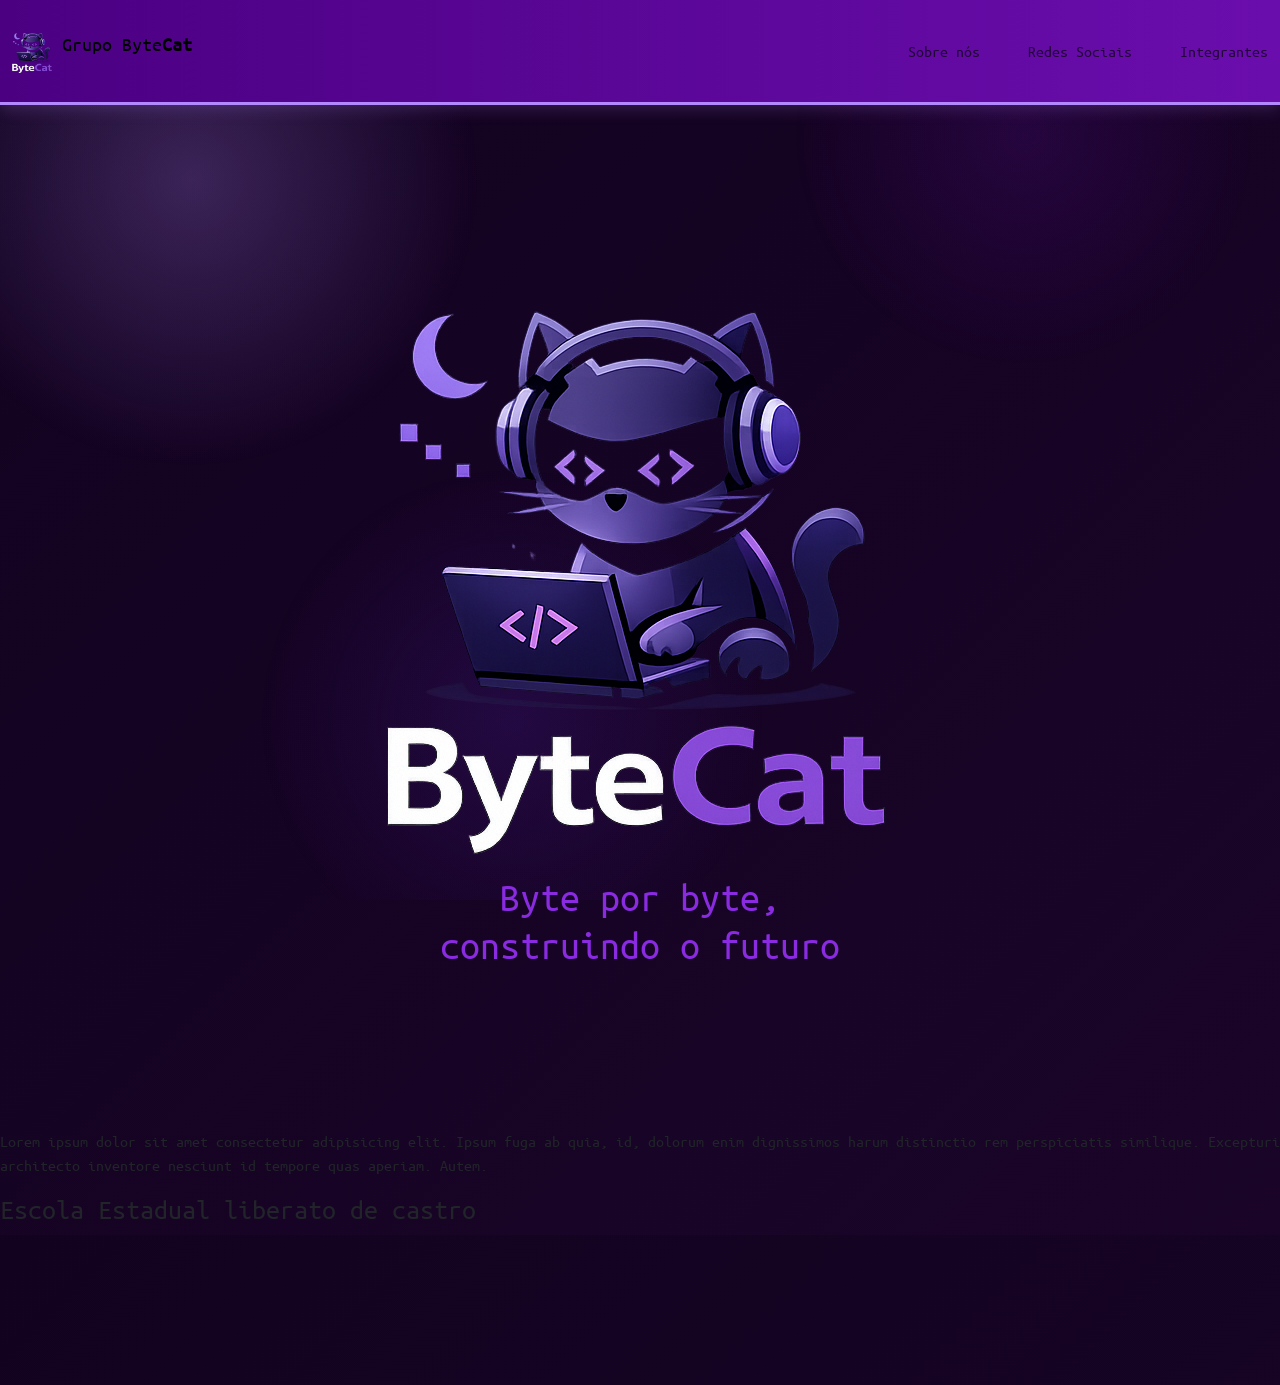
<file: index.html>
<!DOCTYPE html>
<html lang="pt-br">
<head>
    <meta charset="UTF-8">
    <meta name="viewport" content="width=device-width, initial-scale=1.0">
    <title>ByteCat - Grupo de Informática</title>
    <link rel="stylesheet" href="/assets/css/main.css">
    <link rel="stylesheet" href="assets/bootstrap/bootstrap.min.css">
    <script type="module" src="/assets/js/lib.js"></script>
</head>
<body>
    <header>
        <navbar-bc></navbar-bc>
    </header>
    <article>
        <div>
            <div class="text-center">
                <div class="position-relative d-inline-block">
                    <img src="/assets/img/bytecat_logo_1024.png" alt="Mascote do grupo ByteCat" class="img-fluid">
                    <h2 class="position-absolute w-50 h-50 start-50 translate-middle fs-1" style="color: blueviolet;">Byte por byte, construindo o futuro</h2>
                </div>
            </div>
            <p>Lorem ipsum dolor sit amet consectetur adipisicing elit. Ipsum fuga ab quia, id, dolorum enim dignissimos harum distinctio rem perspiciatis similique. Excepturi architecto inventore nesciunt id tempore quas aperiam. Autem.</p>
        </div>
        

        <div>
            <h3>Escola Estadual liberato de castro</h3>
        </div>
    </article>
    <footer>

    </footer>
</body>
</html>
</file>
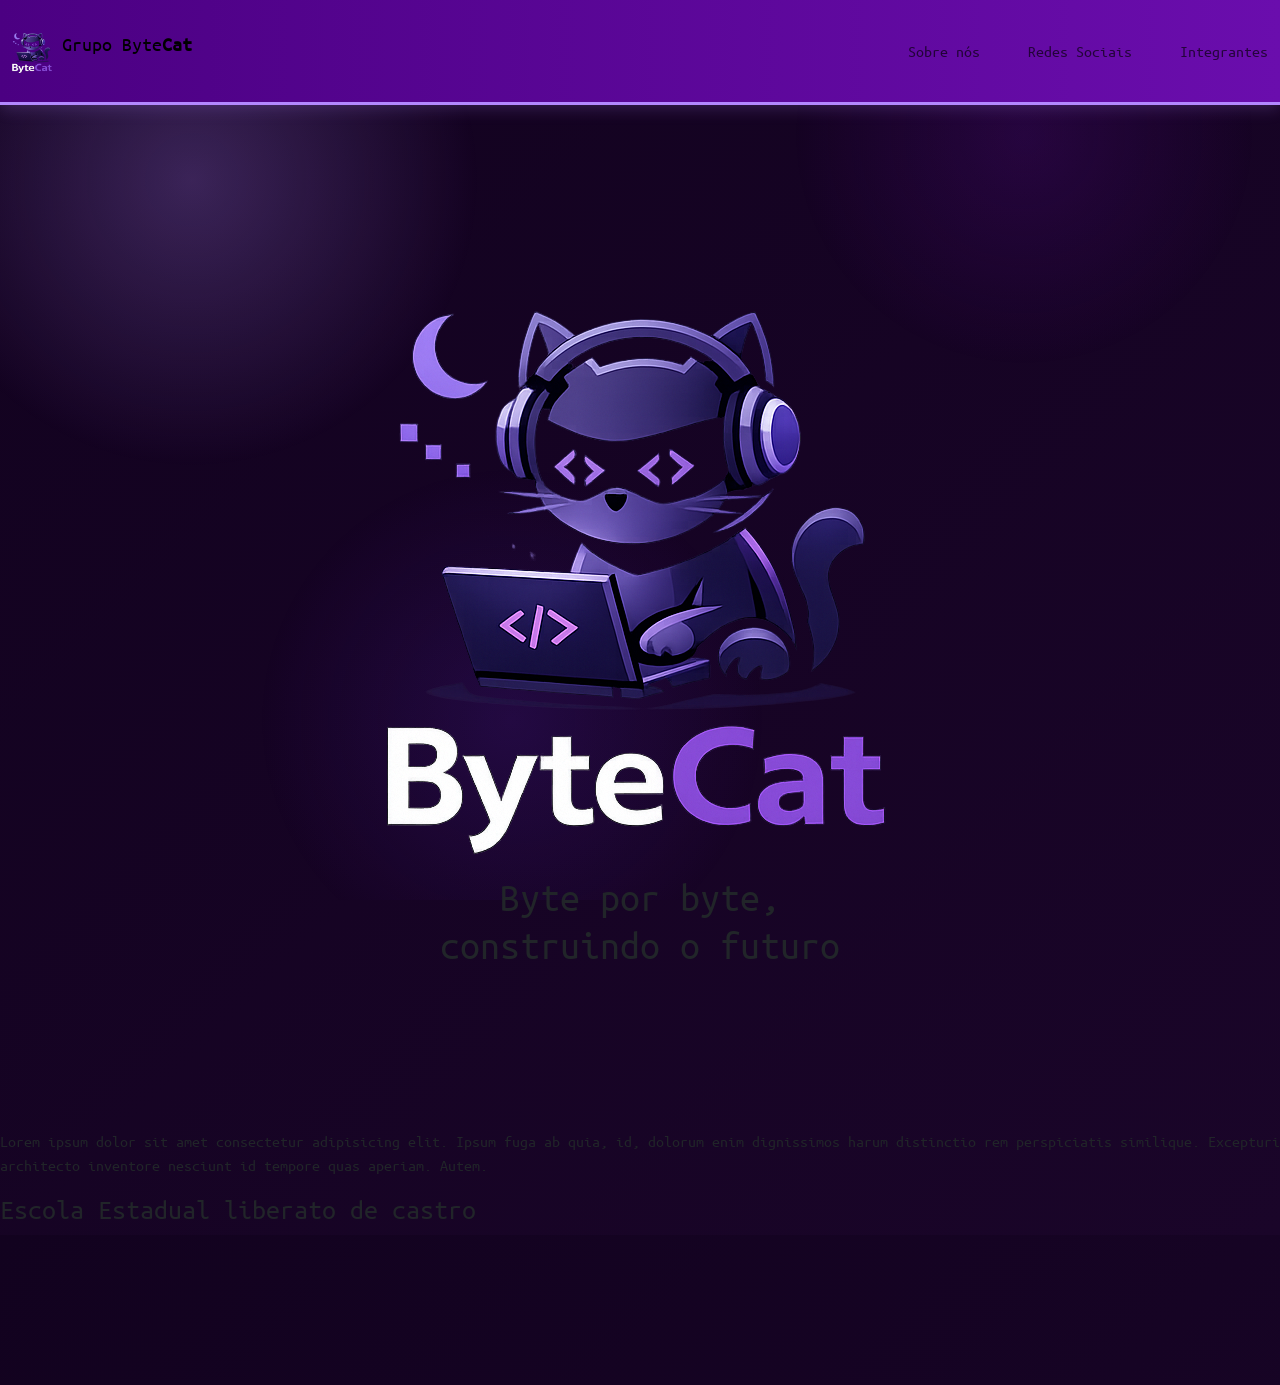
<file: site-grupo/index.html>
<!DOCTYPE html>
<html lang="pt-br">
<head>
    <meta charset="UTF-8">
    <meta name="viewport" content="width=device-width, initial-scale=1.0">
    <title>ByteCat - Grupo de Informática</title>
    <link rel="stylesheet" href="/assets/css/main.css">
    <link rel="stylesheet" href="assets/bootstrap/bootstrap.min.css">
    <script type="module" src="/assets/js/lib.js"></script>
</head>
<body>
    <header>
        <navbar-bc></navbar-bc>
    </header>
    <article>
        <div>
            <div class="text-center">
                <div class="position-relative d-inline-block">
                    <img src="/assets/img/bytecat_logo_1024.png" alt="Mascote do grupo ByteCat" class="img-fluid">
                    <h2 class="position-absolute w-50 h-50 start-50 translate-middle fs-1">Byte por byte, construindo o futuro</h2>
                </div>
            </div>
            <p>Lorem ipsum dolor sit amet consectetur adipisicing elit. Ipsum fuga ab quia, id, dolorum enim dignissimos harum distinctio rem perspiciatis similique. Excepturi architecto inventore nesciunt id tempore quas aperiam. Autem.</p>
        </div>
        

        <div>
            <h3>Escola Estadual liberato de castro</h3>
        </div>
    </article>
    <footer>

    </footer>
</body>
</html>
</file>
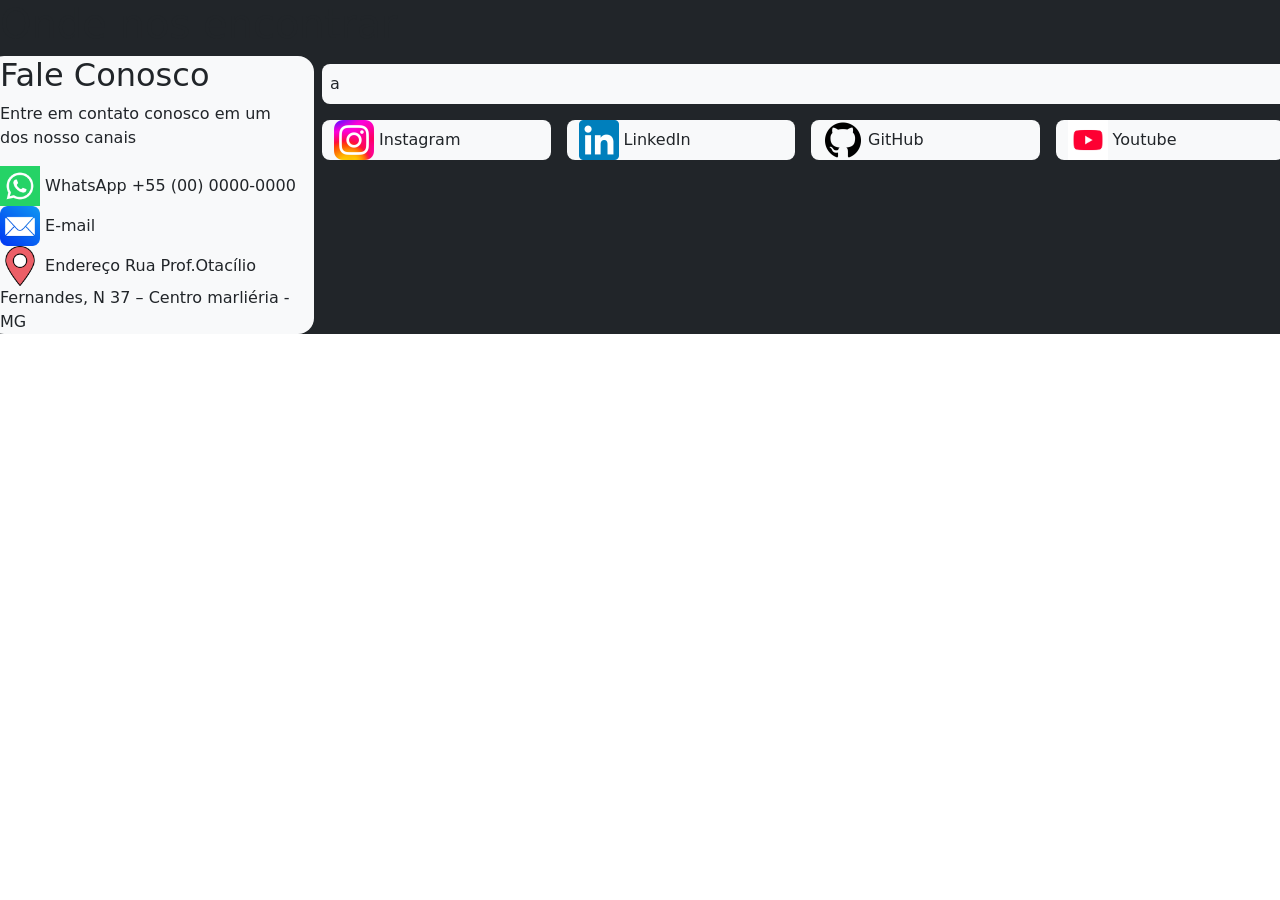
<file: redes.html>
<!DOCTYPE html>
<html lang="pt-br">

<head>
    <meta charset="UTF-8">
    <meta name="viewport" content="width=device-width, initial-scale=1.0">
    <title>Redes</title>

    <script type="module" src="assets/js/lib.js"></script>
    <link href="https://cdn.jsdelivr.net/npm/bootstrap@5.3.8/dist/css/bootstrap.min.css" rel="stylesheet" integrity="sha384-sRIl4kxILFvY47J16cr9ZwB07vP4J8+LH7qKQnuqkuIAvNWLzeN8tE5YBujZqJLB" crossorigin="anonymous">
    <script defer src="https://cdn.jsdelivr.net/npm/bootstrap@5.3.8/dist/js/bootstrap.bundle.min.js" integrity="sha384-FKyoEForCGlyvwx9Hj09JcYn3nv7wiPVlz7YYwJrWVcXK/BmnVDxM+D2scQbITxI" crossorigin="anonymous"></script>
</head>

<body>
    <header>


    </header>
    <main class="bg-dark">
        <div>
            <h1>Onde nos encontrar
            </h1>
        </div>
        <div class="row">
            <div class="col-3 bg-light rounded-4">
                <div>
                    <h2>Fale Conosco
                    </h2>
                    <p>Entre em contato conosco em um dos nosso canais
                    </p>
                </div>
                <div>
                    <img width="40" src="assets\img\whatzapp.png" alt="whatzapp">
                    <span>WhatsApp</span>
                    <span>+55 (00) 0000-0000</span>
                </div>
                <div>
                    <img width="40" src="assets\img\email.png" alt="email">
                    <span>E-mail</span>
                    <span></span>
                </div>
                <div>
                    <img width="40" src="assets\img\endereço.png" alt="endereço">
                    <span>Endereço</span>
                    <span>Rua Prof.Otacílio</span>
                    <span>Fernandes, N 37 – Centro</span>
                    <span>marliéria -MG</span>
                </div>
            </div>
            <div class="col-9">
                <div class="row">
                    <div class="col-12 bg-light p-2 m-2 rounded-3">
                        a
                    </div>
                    <div class="col bg-light rounded-3 m-2">
                        <img width="40" src="assets\img\Instagram.webp" alt="Instagram">
                        <span>Instagram</span>
                        <span></span>
                    </div>
                    <div class="col bg-light rounded-3 m-2">
                        <img width="40" src="assets\img\linkedin.png" alt="linkedin">
                        <span>LinkedIn</span>
                        <span></span>
                    </div>
                    <div class="col bg-light rounded-3 m-2">
                        <img width="40" src="assets\img\github2.png" alt="GitHub">
                        <span>GitHub</span>
                        <span></span>
                    </div>
                    <div class="col bg-light rounded-3 m-2">
                        <img width="40" src="assets\img\youtube.jpg" alt="youtube">
                        <span>Youtube</span>
                        <span></span>
                    </div>
                </div>
            </div>
        </div>
        


    </main>

    <footer></footer>










</body>

</html>
</file>
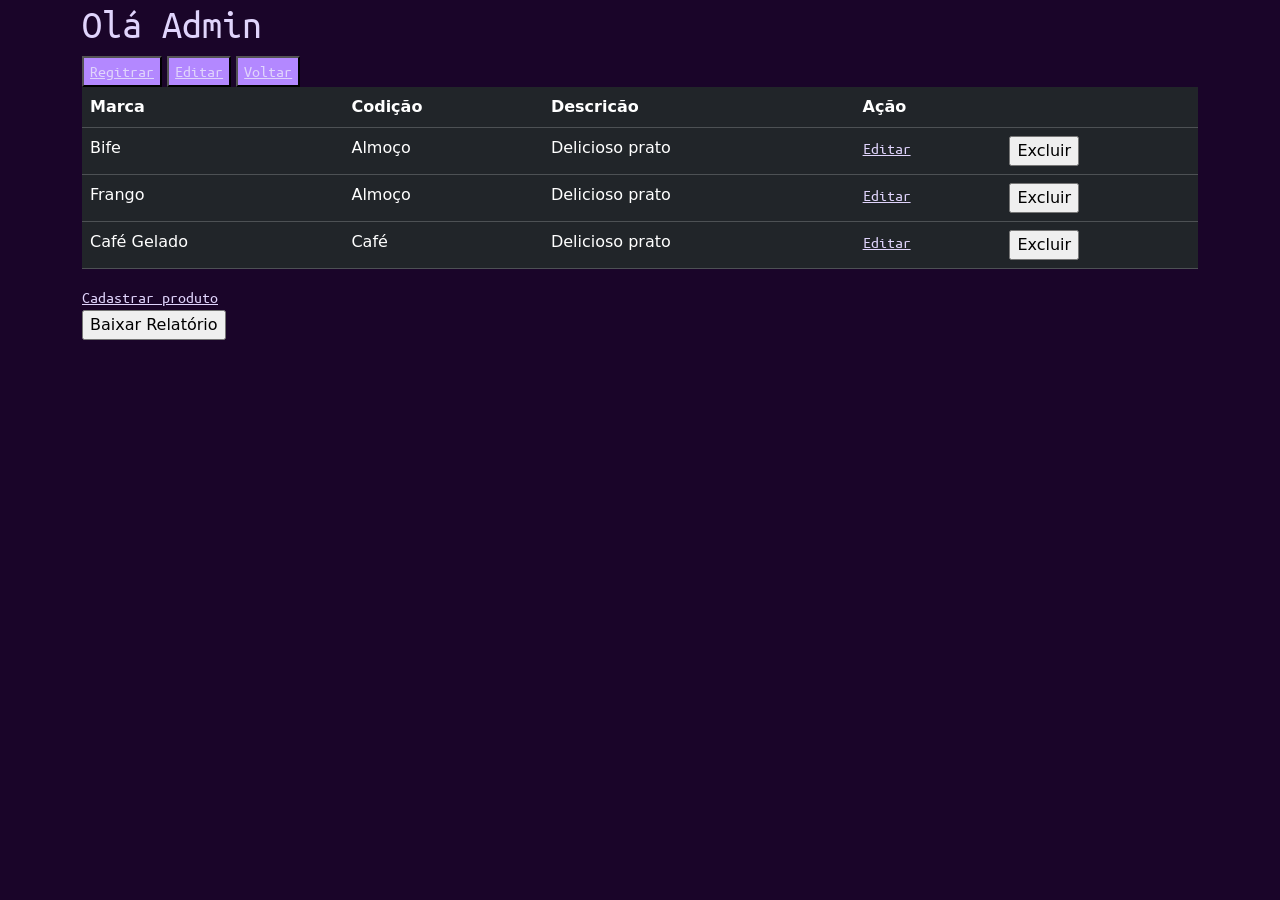
<file: trabalho-grupo/admin.html>
<!DOCTYPE html>
<html lang="en">

<head>
    <meta charset="UTF-8">
    <meta name="viewport" content="width=device-width, initial-scale=1.0">
    <title>Document</title>
    <!--Estilização-->
    <link rel="stylesheet" href="assets/bootstrap/css/bootstrap.min.css">
    <link rel="stylesheet" href="assets/css/main.css">
    <script src="assets/bootstrap/js/bootstrap.min.js"></script>
    <!--Lib-->
    <script type="module" src="assets/JS/lib.js"></script>
</head>

<body class="container">
    <section class="container p-0 m-0">
        <div>
            <h1>Olá Admin</h1>
            <button><a href="form.html">Regitrar</a></button>
            <button><a href="edit.html">Editar</a></button>
            <button><a href="index.html">Voltar</a></button>
        </div>
        <table class="table table-dark table-hover">
            <thead>
                <tr>
                    <th>Marca</th>
                    <th>Codição</th>
                    <th>Descricão</th>
                    <th colspan="2">Ação</th>
                </tr>
            </thead>
            <tbody>
                <tr>
                    <td>Bife</td>
                    <td>Almoço</td>
                    <td>Delicioso prato</td>
                    <td><a class="botao-editar" href="edit.html">Editar</a></td>
                    <td>
                        <form>
                            <input type="button" class="" value="Excluir">
                        </form>
                    </td>

                </tr>
                <tr>
                    <td>Frango</td>
                    <td>Almoço</td>
                    <td>Delicioso prato</td>
                    <td><a class="botao-editar" href="edit.html">Editar</a></td>
                    <td>
                        <form>
                            <input type="button" class="" value="Excluir">
                        </form>
                    </td>
                </tr>
                <tr>
                    <td>Café Gelado</td>
                    <td>Café</td>
                    <td>Delicioso prato</td>
                    <td><a class="botao-editar" href="edit.html">Editar</a></td>
                    <td>
                        <form>
                            <input type="button" class="" value="Excluir">
                        </form>
                    </td>
                </tr>
            </tbody>
        </table>
        <a class="botao-cadastrar" href="form.html">Cadastrar produto</a>
        <form action="#" method="post">
            <input type="submit" class="botao-cadastrar" value="Baixar Relatório" />
        </form>
    </section>
</body>

</html>
</file>
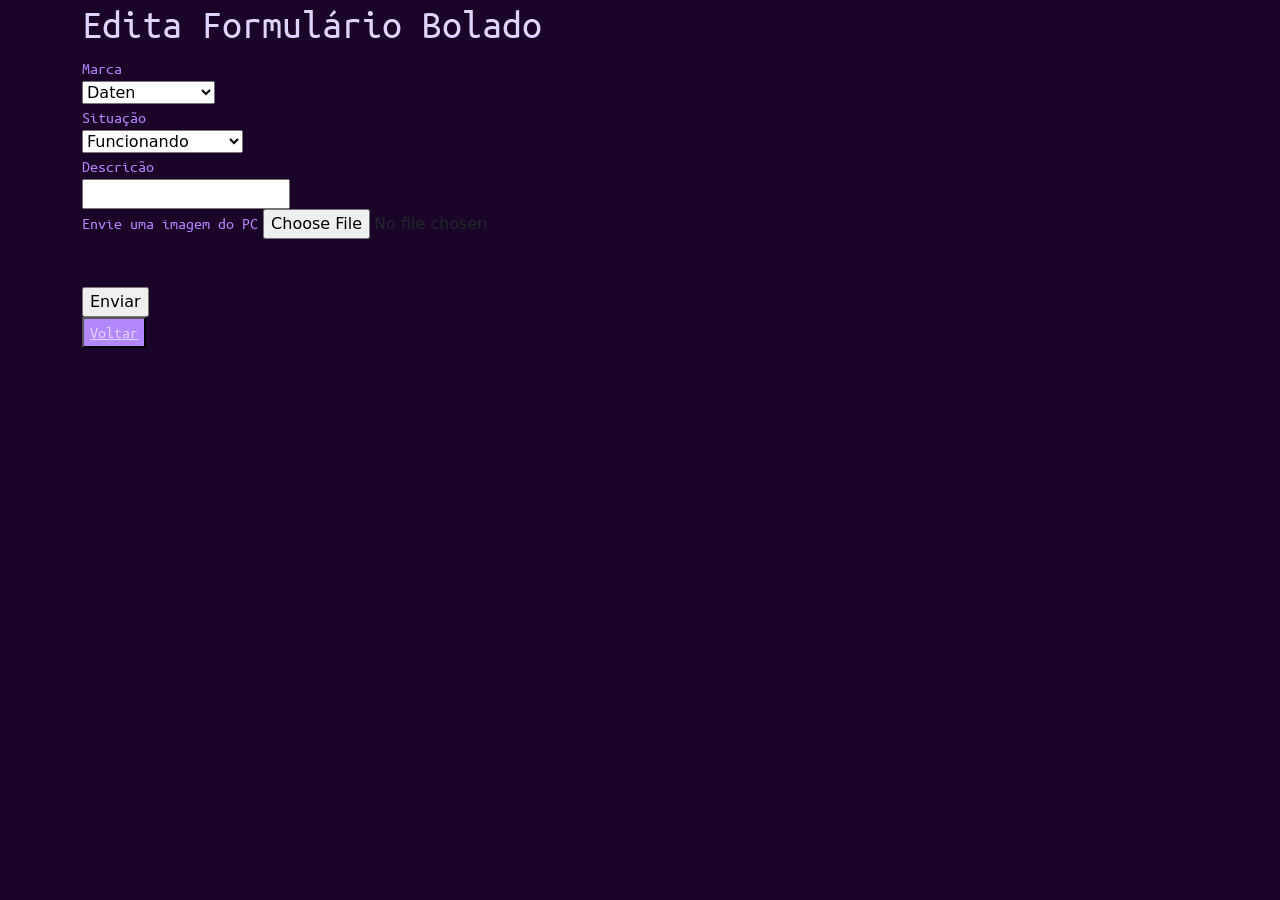
<file: trabalho-grupo/edit.html>
<!DOCTYPE html>
<html lang="pt-br">

<head>
    <meta charset="UTF-8">
    <meta name="viewport" content="width=device-width, initial-scale=1.0">
    <title>Formulário</title>
    <!--Estilização-->
    <link rel="stylesheet" href="assets/bootstrap/css/bootstrap.min.css">
    <link rel="stylesheet" href="assets/css/main.css">
    <script src="assets/bootstrap/js/bootstrap.min.js"></script>
    <!--Lib-->
    <script type="module" src="assets/JS/lib.js"></script>
</head>

<body class="container">
    <h1>Edita Formulário Bolado</h1>
    <form action="" method="post">
        <fieldset>
            <label for="marca">Marca</label> <br>
            <select name="marca" id="marca">
                <option value="DATEN">Daten</option>
                <option value="POSITIVO_NOVO">Postivo Novo</option>
                <option value="POSITIVO_VELHO">Positivo Velho</option>
            </select>
        </fieldset>

        <fieldset>
            <label for="situacao">Situação</label> <br>
            <select name="situacao" id="situacao">
                <option value="FUNCIONANDO">Funcionando</option>
                <option value="NAO_FUNCIONANDO">Não Funcionando</option>
            </select>
        </fieldset>

        <fieldset>
            <label for="desc">Descricão</label> <br>
            <input type="text" name="nota" id="nota">
        </fieldset>

        <fieldset>
            <label for="imagem">Envie uma imagem do PC</label>
            <input type="file" name="imagem" accept="image/*" id="imagem" placeholder="Envie uma imagem">
        </fieldset>

        <fieldset>
            <label for=""></label>
        </fieldset>

        <br>

        <input type="submit" value="Enviar">

    </form>
    <button><a href="admin.html">Voltar</a></button>
</body>

</html>
</file>
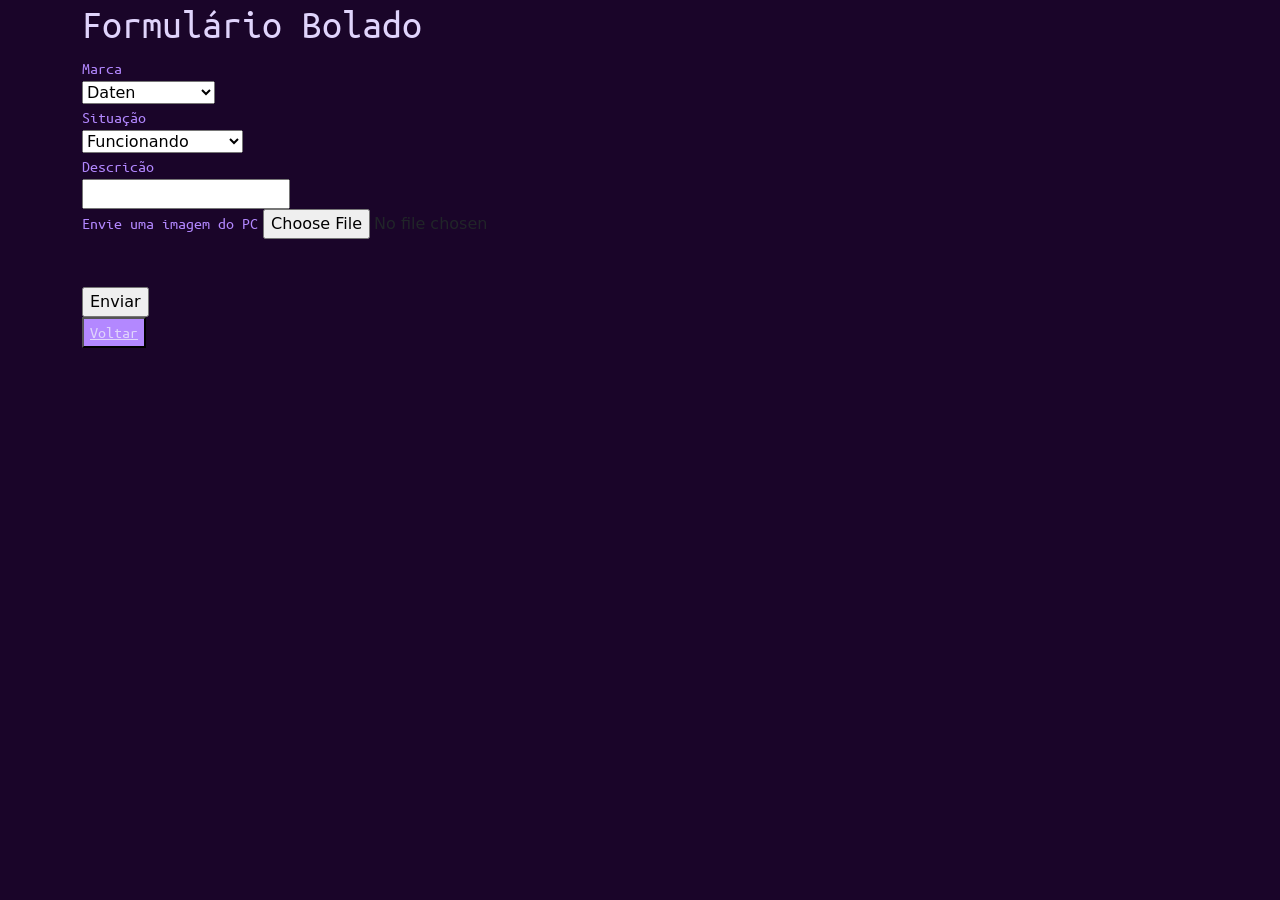
<file: trabalho-grupo/form.html>
<!DOCTYPE html>
<html lang="pt-br">

<head>
    <meta charset="UTF-8">
    <meta name="viewport" content="width=device-width, initial-scale=1.0">
    <title>Formulário</title>
    <!--Estilização-->
    <link rel="stylesheet" href="assets/bootstrap/css/bootstrap.min.css">
    <link rel="stylesheet" href="assets/css/main.css">
    <script src="assets/bootstrap/js/bootstrap.min.js"></script>
    <!--Lib-->
    <script type="module" src="assets/JS/lib.js"></script>
</head>

<body class="container">
    <h1>Formulário Bolado</h1>
    <form action="" method="post">
        <fieldset>
            <label for="marca">Marca</label> <br>
            <select name="marca" id="marca">
                <option value="DATEN">Daten</option>
                <option value="POSITIVO_NOVO">Postivo Novo</option>
                <option value="POSITIVO_VELHO">Positivo Velho</option>
            </select>
        </fieldset>

        <fieldset>
            <label for="situacao">Situação</label> <br>
            <select name="situacao" id="situacao">
                <option value="FUNCIONANDO">Funcionando</option>
                <option value="NAO_FUNCIONANDO">Não Funcionando</option>
            </select>
        </fieldset>

        <fieldset>
            <label for="desc">Descricão</label> <br>
            <input type="text" name="nota" id="nota">
        </fieldset>

        <fieldset>
            <label for="imagem">Envie uma imagem do PC</label>
            <input type="file" name="imagem" accept="image/*" id="imagem" placeholder="Envie uma imagem">
        </fieldset>

        <fieldset>
            <label for=""></label>
        </fieldset>

        <br>

        <input type="submit" value="Enviar">

    </form>
    <button><a href="admin.html">Voltar</a></button>
</body>

</html>
</file>
<file: assets/css/main.css>
:root {
       --cor-fundo: #1a0529;
       /* Um roxo muito escuro, quase preto */
       --cor-primaria: #4B0082;
       /* Seu Roxo Índigo */
       --cor-secundaria: #6a0dad;
       /* Um roxo um pouco mais claro para hover/transições */
       --cor-neon: #b388ff;
       /* Roxo claro para brilho */
       --cor-texto: #e0d4fc;
       /* Branco levemente azulado/roxo */
       --borda-tela: 2px solid var(--cor-secundaria);
    }


@font-face {
    font-family: fonte-bytecat;
    src: url(/assets/font/UbuntuMono-Regular.ttf);
    font-weight: normal;
    font-style: normal;
}

h1, h2, h3, p, a {
    font-family: fonte-bytecat;
}

body{
    min-height: 100vh;
    overflow-x: hidden;
    background: linear-gradient(135deg, #12021f 0%, #1a0529 100%);
    position: relative;
}

body::before {
    content: "";
    position: fixed;
    inset: 0;
    background:
        radial-gradient(circle at 15% 20%, rgba(179, 136, 255, 0.25), transparent 22%),
        radial-gradient(circle at 80% 15%, rgba(106, 13, 173, 0.20), transparent 18%),
        radial-gradient(circle at 40% 80%, rgba(95, 39, 205, 0.18), transparent 24%);
    animation: drift 30s linear infinite;
    pointer-events: none;
    z-index: -1;
}

@keyframes drift {
    0% {
        transform: translate(0, 0) scale(1);
    }
    50% {
        transform: translate(12vw, -9vh) scale(1.05);
    }
    100% {
        transform: translate(0, 0) scale(1);
    }
}

/* Estilos do Header */
header {
    background: linear-gradient(90deg, var(--cor-primaria), var(--cor-secundaria));
    border-bottom: 3px solid var(--cor-neon);
    padding: 1rem 0;
    position: relative;
    box-shadow: 0 4px 15px rgba(179, 136, 255, 0.2);
}

header::after {
    content: "";
    position: absolute;
    bottom: -3px;
    left: 0;
    width: 100%;
    height: 2px;
    background: linear-gradient(90deg, transparent, var(--cor-neon), transparent);
    animation: shimmer 3s infinite;
}

@keyframes shimmer {
    0%, 100% {
        opacity: 0.5;
    }
    50% {
        opacity: 1;
    }
}

header navbar-bc {
    display: block;
}

header a {
    color: var(--cor-texto);
    text-decoration: none;
    transition: all 0.3s ease;
}

header a:hover {
    color: var(--cor-neon);
    text-shadow: 0 0 8px var(--cor-neon);
}
</file>
<file: trabalho-grupo/assets/css/main.css>
:root {
       --cor-fundo: #1a0529;
       /* Um roxo muito escuro, quase preto */
       --cor-primaria: #4B0082;
       /* Seu Roxo Índigo */
       --cor-secundaria: #6a0dad;
       /* Um roxo um pouco mais claro para hover/transições */
       --cor-neon: #b388ff;
       /* Roxo claro para brilho */
       --cor-texto: #e0d4fc;
       /* Branco levemente azulado/roxo */
       --borda-tela: 2px solid var(--cor-secundaria);
    }


@font-face {
    font-family: fonte-bytecat;
    src: url(/assets/font/UbuntuMono-Regular.ttf);
    font-weight: normal;
    font-style: normal;
}

hr {
    color: var(--cor-texto);
}

h1, h2, h3, p, a {
    font-family: fonte-bytecat;
    color: var(--cor-texto);
}

label {
    font-family: fonte-bytecat;
    color: var(--cor-neon);
}

button {
    background-color: var(--cor-neon);
}

body{
    background-color: var(--cor-fundo);
}
</file>
